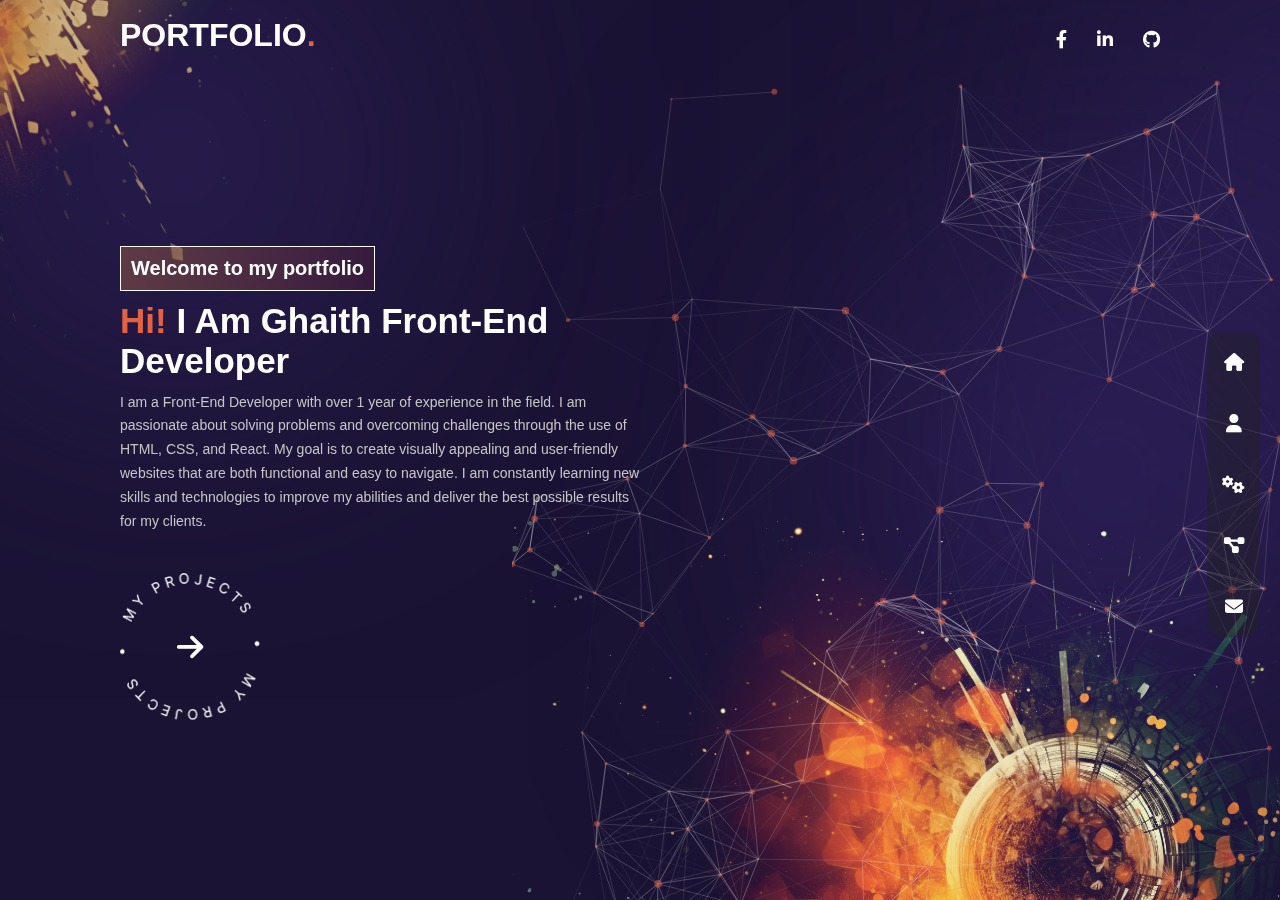
<file: index.html>
<!DOCTYPE html>
<html lang="en">

<head>
    <meta charset="UTF-8">
    <meta name="viewport" content="width=device-width, initial-scale=1.0">
    <link rel="stylesheet" type="text/css" href="./css/hint.css">
    <link rel="icon" href="./image/2he6ngf.jpg">
    <link rel="stylesheet" href="./css/animate.min.css" />
    <link rel="stylesheet" href="./css/style.css">
    <link rel="stylesheet" href="./css/all.min.css">
    <title>Home</title>
</head>

<body>
    <header>
        <img src="./image/top-left-img.png" alt="">
        <div class="container">
            <h1>PORTFOLIO<span>.</span>
                <h1>
                    <ul>
                        <li><a href=""><i class="fab fa-facebook-f"></i></a></li>
                        <li><a href=""><i class="fab fa-linkedin-in"></i></a></li>
                        <li><a href=""><i class="fab fa-github"></i></a></li>
                    </ul>
        </div>
    </header>
    <div class="hero">
        <div class="container">
            <div class="contact">
                <h2 class="animate__animated animate__slideInDown my-element animate__delay-1s">Welcome to my portfolio
                </h2>
                <h1 class="animate__animated animate__flipInX animate__delay-1s my-element"><span>Hi!</span> I Am Ghaith
                    Front-End Developer</h1>
                <p class="animate__animated animate__zoomIn my-element animate__delay-1s">I am a Front-End Developer
                    with over 1 year of experience in the field. I am passionate about solving problems and overcoming
                    challenges through the use of HTML, CSS, and React. My goal is to create visually appealing and
                    user-friendly websites that are both functional and easy to navigate. I am constantly learning new
                    skills and technologies to improve my abilities and deliver the best possible results for my
                    clients.</p>

                <a href="" class="animate__animated animate__zoomIn my-element animate__delay-1s">
                    <img src="./image/rounded-text.png" alt="">
                    <i class="fa fa-arrow-right" aria-hidden="true"></i>
                </a>
            </div>
            <div class="image " id="particles-js">
                <img src="./image/bg-explosion.png" class="img1" alt="">
            </div>
        </div>
        <ul>
            <li class="animate__animated animate__fadeInRight hint--left  my-element animate__delay-1s"
                aria-label="Home"><a href="index.html"><i class="fa fa-home" aria-hidden="true"></i></a></li>
            <li class="animate__animated animate__fadeInRight hint--left  my-element animate__delay-1s"
                aria-label="Skills"><a href="skills.html"><i class="fa-solid fa-user"></i></a></li>
            <li class="animate__animated animate__fadeInRight hint--left  my-element animate__delay-1s"
                aria-label="Serveces"><a href="servces.html"><i class="fa fa-cogs" aria-hidden="true"></i></a></li>
            <li class="animate__animated animate__fadeInRight hint--left  my-element animate__delay-1s"
                aria-label="Projects"><a href="projects.html"><i class="fas fa-project-diagram"></i></a></li>
            <li class="animate__animated animate__fadeInRight hint--left  my-element animate__delay-1s"
                aria-label="Contact"><a href="contact.html"><i class="fa fa-envelope" aria-hidden="true"></i></a></li>
        </ul>
        <div class="transition">
            <div class="animate1"></div>
            <div class="animate2"></div>
            <div class="animate3"></div>
        </div>
    </div>



    <script src="./js/particles.js"></script>
    <script src="./js/app.js"></script>
    <script src="./js/scrept.js"></script>


</body>

</html>
</file>
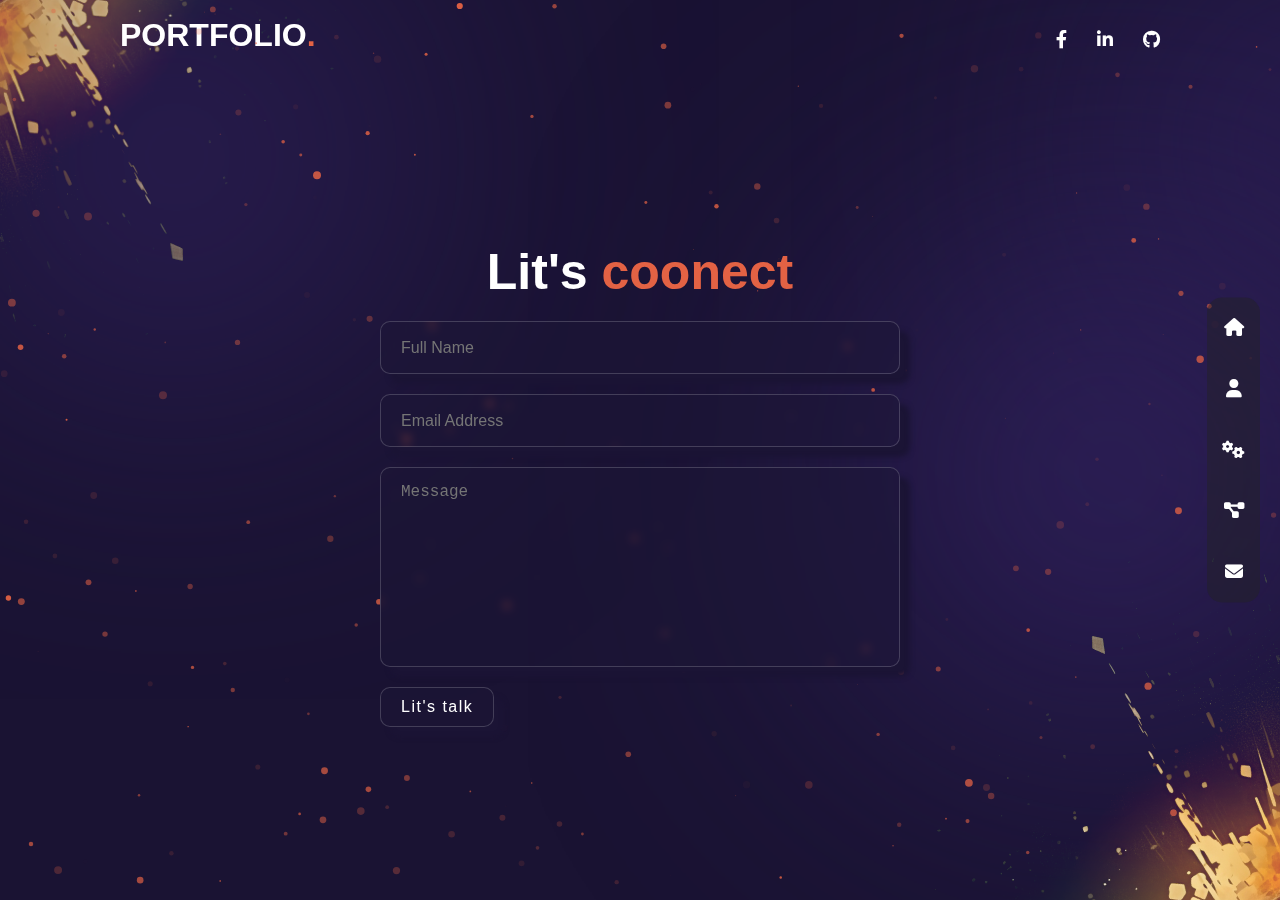
<file: contact.html>
<!DOCTYPE html>
<html lang="en">

<head>
    <meta charset="UTF-8">
    <meta name="viewport" content="width=device-width, initial-scale=1.0">
    <link rel="icon" href="./image/2he6ngf.jpg">
    <link rel="stylesheet" type="text/css" href="./css/hint.css">
    <link rel="stylesheet" href="./css/all.min.css">
    <link rel="stylesheet" href="./css/animate.min.css" />
    <link rel="stylesheet" href="./css/style.css">
    <link rel="stylesheet" href="./css/contact.css">
    <title>Contact</title>
</head>

<body>
    <header>
        <img src="./image/top-left-img.png" alt="">
        <div class="container">
            <h1>PORTFOLIO<span>.</span>
                <h1>
                    <ul>
                        <li><a href=""><i class="fab fa-facebook-f"></i></a></li>
                        <li><a href=""><i class="fab fa-linkedin-in"></i></a></li>
                        <li><a href=""><i class="fab fa-github"></i></a></li>
                    </ul>
        </div>
    </header>


    <div class="contact">
        <div id="particles-js" style="height: 100% ; width: 100%; position: absolute; top: 0; right: 0; "></div>
        <img class="light" src="./image/top-left-img.png" alt="">
        <div class="container">
            <form action="https://formsubmit.co/ghaithdrh@gmail.com" method="POST">
                <h1>Lit's <span>coonect</span></h1>
                <input type="hidden" name="_captcha" value="false">
                <input type="text" name="name" placeholder="Full Name" required="" fdprocessedid="p0yrnc">
                <input type="email" name="email" placeholder="Email Address" required="" fdprocessedid="hewqo">
                <input type="hidden" name="_next" value="https://ghaithq1.github.io/portifolio/contact.html">
                <input type="hidden" name="_subject" value="Portifolio">
                <textarea name="message" placeholder="Message"></textarea>
                <button type="submit" fdprocessedid="2twqir">Lit's talk</button>
            </form>
        </div>
        <ul>
            <li class="animate__animated animate__fadeInRight hint--left  my-element animate__delay-1s"
                aria-label="Home"><a href="index.html"><i class="fa fa-home" aria-hidden="true"></i></a></li>
            <li class="animate__animated animate__fadeInRight hint--left  my-element animate__delay-1s"
                aria-label="Skills"><a href="skills.html"><i class="fa-solid fa-user"></i></a></li>
            <li class="animate__animated animate__fadeInRight hint--left  my-element animate__delay-1s"
                aria-label="Serveces"><a href="servces.html"><i class="fa fa-cogs" aria-hidden="true"></i></a></li>
            <li class="animate__animated animate__fadeInRight hint--left  my-element animate__delay-1s"
                aria-label="Projects"><a href="projects.html"><i class="fas fa-project-diagram"></i></a></li>
            <li class="animate__animated animate__fadeInRight hint--left  my-element animate__delay-1s"
                aria-label="Contact"><a href="contact.html"><i class="fa fa-envelope" aria-hidden="true"></i></a></li>
        </ul>
        <div class="transition">
            <div class="animate1"></div>
            <div class="animate2"></div>
            <div class="animate3"></div>
        </div>
    </div>
    <script src="./js/particles.js"></script>
    <script src="./js/nasa.js"></script>
    <script src="./js/scrept.js"></script>
</body>

</html>
</file>
<file: css/hint.css>
/*! Hint.css - v2.7.0 - 2021-10-01
* https://kushagra.dev/lab/hint/
* Copyright (c) 2021 Kushagra Gour */

/*-------------------------------------*\
	HINT.css - A CSS tooltip library
\*-------------------------------------*/
/**
 * HINT.css is a tooltip library made in pure CSS.
 *
 * Source: https://github.com/chinchang/hint.css
 * Demo: http://kushagragour.in/lab/hint/
 *
 */
/**
 * source: hint-core.scss
 *
 * Defines the basic styling for the tooltip.
 * Each tooltip is made of 2 parts:
 * 	1) body (:after)
 * 	2) arrow (:before)
 *
 * Classes added:
 * 	1) hint
 */
[class*="hint--"] {
  position: relative;
  display: inline-block;
  /**
	 * tooltip arrow
	 */
  /**
	 * tooltip body
	 */ }
  [class*="hint--"]:before, [class*="hint--"]:after {
    position: absolute;
    -webkit-transform: translate3d(0, 0, 0);
    -moz-transform: translate3d(0, 0, 0);
    transform: translate3d(0, 0, 0);
    visibility: hidden;
    opacity: 0;
    z-index: 1000000;
    pointer-events: none;
    -webkit-transition: 0.3s ease;
    -moz-transition: 0.3s ease;
    transition: 0.3s ease;
    -webkit-transition-delay: 0ms;
    -moz-transition-delay: 0ms;
    transition-delay: 0ms; }
  [class*="hint--"]:hover:before, [class*="hint--"]:hover:after {
    visibility: visible;
    opacity: 1; }
  [class*="hint--"]:hover:before, [class*="hint--"]:hover:after {
    -webkit-transition-delay: 100ms;
    -moz-transition-delay: 100ms;
    transition-delay: 100ms; }
  [class*="hint--"]:before {
    content: '';
    position: absolute;
    background: transparent;
    border: 6px solid transparent;
    z-index: 1000001; }
  [class*="hint--"]:after {
    background: #383838;
    color: white;
    padding: 8px 10px;
    font-size: 12px;
    font-family: "Helvetica Neue", Helvetica, Arial, sans-serif;
    line-height: 12px;
    white-space: nowrap; }
  [class*="hint--"][aria-label]:after {
    content: attr(aria-label); }
  [class*="hint--"][data-hint]:after {
    content: attr(data-hint); }

[aria-label='']:before, [aria-label='']:after,
[data-hint='']:before,
[data-hint='']:after {
  display: none !important; }

/**
 * source: hint-position.scss
 *
 * Defines the positoning logic for the tooltips.
 *
 * Classes added:
 * 	1) hint--top
 * 	2) hint--bottom
 * 	3) hint--left
 * 	4) hint--right
 */
/**
 * set default color for tooltip arrows
 */
.hint--top-left:before {
  border-top-color: #383838; }

.hint--top-right:before {
  border-top-color: #383838; }

.hint--top:before {
  border-top-color: #383838; }

.hint--bottom-left:before {
  border-bottom-color: #383838; }

.hint--bottom-right:before {
  border-bottom-color: #383838; }

.hint--bottom:before {
  border-bottom-color: #383838; }

.hint--left:before {
  border-left-color: #383838; }

.hint--right:before {
  border-right-color: #383838; }

/**
 * top tooltip
 */
.hint--top:before {
  margin-bottom: -11px; }

.hint--top:before, .hint--top:after {
  bottom: 100%;
  left: 50%; }

.hint--top:before {
  left: calc(50% - 6px); }

.hint--top:after {
  -webkit-transform: translateX(-50%);
  -moz-transform: translateX(-50%);
  transform: translateX(-50%); }

.hint--top:hover:before {
  -webkit-transform: translateY(-8px);
  -moz-transform: translateY(-8px);
  transform: translateY(-8px); }

.hint--top:hover:after {
  -webkit-transform: translateX(-50%) translateY(-8px);
  -moz-transform: translateX(-50%) translateY(-8px);
  transform: translateX(-50%) translateY(-8px); }

/**
 * bottom tooltip
 */
.hint--bottom:before {
  margin-top: -11px; }

.hint--bottom:before, .hint--bottom:after {
  top: 100%;
  left: 50%; }

.hint--bottom:before {
  left: calc(50% - 6px); }

.hint--bottom:after {
  -webkit-transform: translateX(-50%);
  -moz-transform: translateX(-50%);
  transform: translateX(-50%); }

.hint--bottom:hover:before {
  -webkit-transform: translateY(8px);
  -moz-transform: translateY(8px);
  transform: translateY(8px); }

.hint--bottom:hover:after {
  -webkit-transform: translateX(-50%) translateY(8px);
  -moz-transform: translateX(-50%) translateY(8px);
  transform: translateX(-50%) translateY(8px); }

/**
 * right tooltip
 */
.hint--right:before {
  margin-left: -11px;
  margin-bottom: -6px; }

.hint--right:after {
  margin-bottom: -14px; }

.hint--right:before, .hint--right:after {
  left: 100%;
  bottom: 50%; }

.hint--right:hover:before {
  -webkit-transform: translateX(8px);
  -moz-transform: translateX(8px);
  transform: translateX(8px); }

.hint--right:hover:after {
  -webkit-transform: translateX(8px);
  -moz-transform: translateX(8px);
  transform: translateX(8px); }

/**
 * left tooltip
 */
.hint--left:before {
  margin-right: -11px;
  margin-bottom: -6px; }

.hint--left:after {
  margin-bottom: -14px; }

.hint--left:before, .hint--left:after {
  right: 100%;
  bottom: 50%; }

.hint--left:hover:before {
  -webkit-transform: translateX(-8px);
  -moz-transform: translateX(-8px);
  transform: translateX(-8px); }

.hint--left:hover:after {
  -webkit-transform: translateX(-8px);
  -moz-transform: translateX(-8px);
  transform: translateX(-8px); }

/**
 * top-left tooltip
 */
.hint--top-left:before {
  margin-bottom: -11px; }

.hint--top-left:before, .hint--top-left:after {
  bottom: 100%;
  left: 50%; }

.hint--top-left:before {
  left: calc(50% - 6px); }

.hint--top-left:after {
  -webkit-transform: translateX(-100%);
  -moz-transform: translateX(-100%);
  transform: translateX(-100%); }

.hint--top-left:after {
  margin-left: 12px; }

.hint--top-left:hover:before {
  -webkit-transform: translateY(-8px);
  -moz-transform: translateY(-8px);
  transform: translateY(-8px); }

.hint--top-left:hover:after {
  -webkit-transform: translateX(-100%) translateY(-8px);
  -moz-transform: translateX(-100%) translateY(-8px);
  transform: translateX(-100%) translateY(-8px); }

/**
 * top-right tooltip
 */
.hint--top-right:before {
  margin-bottom: -11px; }

.hint--top-right:before, .hint--top-right:after {
  bottom: 100%;
  left: 50%; }

.hint--top-right:before {
  left: calc(50% - 6px); }

.hint--top-right:after {
  -webkit-transform: translateX(0);
  -moz-transform: translateX(0);
  transform: translateX(0); }

.hint--top-right:after {
  margin-left: -12px; }

.hint--top-right:hover:before {
  -webkit-transform: translateY(-8px);
  -moz-transform: translateY(-8px);
  transform: translateY(-8px); }

.hint--top-right:hover:after {
  -webkit-transform: translateY(-8px);
  -moz-transform: translateY(-8px);
  transform: translateY(-8px); }

/**
 * bottom-left tooltip
 */
.hint--bottom-left:before {
  margin-top: -11px; }

.hint--bottom-left:before, .hint--bottom-left:after {
  top: 100%;
  left: 50%; }

.hint--bottom-left:before {
  left: calc(50% - 6px); }

.hint--bottom-left:after {
  -webkit-transform: translateX(-100%);
  -moz-transform: translateX(-100%);
  transform: translateX(-100%); }

.hint--bottom-left:after {
  margin-left: 12px; }

.hint--bottom-left:hover:before {
  -webkit-transform: translateY(8px);
  -moz-transform: translateY(8px);
  transform: translateY(8px); }

.hint--bottom-left:hover:after {
  -webkit-transform: translateX(-100%) translateY(8px);
  -moz-transform: translateX(-100%) translateY(8px);
  transform: translateX(-100%) translateY(8px); }

/**
 * bottom-right tooltip
 */
.hint--bottom-right:before {
  margin-top: -11px; }

.hint--bottom-right:before, .hint--bottom-right:after {
  top: 100%;
  left: 50%; }

.hint--bottom-right:before {
  left: calc(50% - 6px); }

.hint--bottom-right:after {
  -webkit-transform: translateX(0);
  -moz-transform: translateX(0);
  transform: translateX(0); }

.hint--bottom-right:after {
  margin-left: -12px; }

.hint--bottom-right:hover:before {
  -webkit-transform: translateY(8px);
  -moz-transform: translateY(8px);
  transform: translateY(8px); }

.hint--bottom-right:hover:after {
  -webkit-transform: translateY(8px);
  -moz-transform: translateY(8px);
  transform: translateY(8px); }

/**
 * source: hint-sizes.scss
 *
 * Defines width restricted tooltips that can span
 * across multiple lines.
 *
 * Classes added:
 * 	1) hint--small
 * 	2) hint--medium
 * 	3) hint--large
 *
 */
.hint--small:after,
.hint--medium:after,
.hint--large:after {
  white-space: normal;
  line-height: 1.4em;
  word-wrap: break-word; }

.hint--small:after {
  width: 80px; }

.hint--medium:after {
  width: 150px; }

.hint--large:after {
  width: 300px; }

/**
 * source: hint-theme.scss
 *
 * Defines basic theme for tooltips.
 *
 */
[class*="hint--"] {
  /**
	 * tooltip body
	 */ }
  [class*="hint--"]:after {
    text-shadow: 0 -1px 0px black;
    box-shadow: 4px 4px 8px rgba(0, 0, 0, 0.3); }

/**
 * source: hint-color-types.scss
 *
 * Contains tooltips of various types based on color differences.
 *
 * Classes added:
 * 	1) hint--error
 * 	2) hint--warning
 * 	3) hint--info
 * 	4) hint--success
 *
 */
/**
 * Error
 */
.hint--error:after {
  background-color: #b34e4d;
  text-shadow: 0 -1px 0px #592726; }

.hint--error.hint--top-left:before {
  border-top-color: #b34e4d; }

.hint--error.hint--top-right:before {
  border-top-color: #b34e4d; }

.hint--error.hint--top:before {
  border-top-color: #b34e4d; }

.hint--error.hint--bottom-left:before {
  border-bottom-color: #b34e4d; }

.hint--error.hint--bottom-right:before {
  border-bottom-color: #b34e4d; }

.hint--error.hint--bottom:before {
  border-bottom-color: #b34e4d; }

.hint--error.hint--left:before {
  border-left-color: #b34e4d; }

.hint--error.hint--right:before {
  border-right-color: #b34e4d; }

/**
 * Warning
 */
.hint--warning:after {
  background-color: #c09854;
  text-shadow: 0 -1px 0px #6c5328; }

.hint--warning.hint--top-left:before {
  border-top-color: #c09854; }

.hint--warning.hint--top-right:before {
  border-top-color: #c09854; }

.hint--warning.hint--top:before {
  border-top-color: #c09854; }

.hint--warning.hint--bottom-left:before {
  border-bottom-color: #c09854; }

.hint--warning.hint--bottom-right:before {
  border-bottom-color: #c09854; }

.hint--warning.hint--bottom:before {
  border-bottom-color: #c09854; }

.hint--warning.hint--left:before {
  border-left-color: #c09854; }

.hint--warning.hint--right:before {
  border-right-color: #c09854; }

/**
 * Info
 */
.hint--info:after {
  background-color: #3986ac;
  text-shadow: 0 -1px 0px #1a3c4d; }

.hint--info.hint--top-left:before {
  border-top-color: #3986ac; }

.hint--info.hint--top-right:before {
  border-top-color: #3986ac; }

.hint--info.hint--top:before {
  border-top-color: #3986ac; }

.hint--info.hint--bottom-left:before {
  border-bottom-color: #3986ac; }

.hint--info.hint--bottom-right:before {
  border-bottom-color: #3986ac; }

.hint--info.hint--bottom:before {
  border-bottom-color: #3986ac; }

.hint--info.hint--left:before {
  border-left-color: #3986ac; }

.hint--info.hint--right:before {
  border-right-color: #3986ac; }

/**
 * Success
 */
.hint--success:after {
  background-color: #458746;
  text-shadow: 0 -1px 0px #1a321a; }

.hint--success.hint--top-left:before {
  border-top-color: #458746; }

.hint--success.hint--top-right:before {
  border-top-color: #458746; }

.hint--success.hint--top:before {
  border-top-color: #458746; }

.hint--success.hint--bottom-left:before {
  border-bottom-color: #458746; }

.hint--success.hint--bottom-right:before {
  border-bottom-color: #458746; }

.hint--success.hint--bottom:before {
  border-bottom-color: #458746; }

.hint--success.hint--left:before {
  border-left-color: #458746; }

.hint--success.hint--right:before {
  border-right-color: #458746; }

/**
 * source: hint-always.scss
 *
 * Defines a persisted tooltip which shows always.
 *
 * Classes added:
 * 	1) hint--always
 *
 */
.hint--always:after, .hint--always:before {
  opacity: 1;
  visibility: visible; }

.hint--always.hint--top:before {
  -webkit-transform: translateY(-8px);
  -moz-transform: translateY(-8px);
  transform: translateY(-8px); }

.hint--always.hint--top:after {
  -webkit-transform: translateX(-50%) translateY(-8px);
  -moz-transform: translateX(-50%) translateY(-8px);
  transform: translateX(-50%) translateY(-8px); }

.hint--always.hint--top-left:before {
  -webkit-transform: translateY(-8px);
  -moz-transform: translateY(-8px);
  transform: translateY(-8px); }

.hint--always.hint--top-left:after {
  -webkit-transform: translateX(-100%) translateY(-8px);
  -moz-transform: translateX(-100%) translateY(-8px);
  transform: translateX(-100%) translateY(-8px); }

.hint--always.hint--top-right:before {
  -webkit-transform: translateY(-8px);
  -moz-transform: translateY(-8px);
  transform: translateY(-8px); }

.hint--always.hint--top-right:after {
  -webkit-transform: translateY(-8px);
  -moz-transform: translateY(-8px);
  transform: translateY(-8px); }

.hint--always.hint--bottom:before {
  -webkit-transform: translateY(8px);
  -moz-transform: translateY(8px);
  transform: translateY(8px); }

.hint--always.hint--bottom:after {
  -webkit-transform: translateX(-50%) translateY(8px);
  -moz-transform: translateX(-50%) translateY(8px);
  transform: translateX(-50%) translateY(8px); }

.hint--always.hint--bottom-left:before {
  -webkit-transform: translateY(8px);
  -moz-transform: translateY(8px);
  transform: translateY(8px); }

.hint--always.hint--bottom-left:after {
  -webkit-transform: translateX(-100%) translateY(8px);
  -moz-transform: translateX(-100%) translateY(8px);
  transform: translateX(-100%) translateY(8px); }

.hint--always.hint--bottom-right:before {
  -webkit-transform: translateY(8px);
  -moz-transform: translateY(8px);
  transform: translateY(8px); }

.hint--always.hint--bottom-right:after {
  -webkit-transform: translateY(8px);
  -moz-transform: translateY(8px);
  transform: translateY(8px); }

.hint--always.hint--left:before {
  -webkit-transform: translateX(-8px);
  -moz-transform: translateX(-8px);
  transform: translateX(-8px); }

.hint--always.hint--left:after {
  -webkit-transform: translateX(-8px);
  -moz-transform: translateX(-8px);
  transform: translateX(-8px); }

.hint--always.hint--right:before {
  -webkit-transform: translateX(8px);
  -moz-transform: translateX(8px);
  transform: translateX(8px); }

.hint--always.hint--right:after {
  -webkit-transform: translateX(8px);
  -moz-transform: translateX(8px);
  transform: translateX(8px); }

/**
 * source: hint-rounded.scss
 *
 * Defines rounded corner tooltips.
 *
 * Classes added:
 * 	1) hint--rounded
 *
 */
.hint--rounded:after {
  border-radius: 4px; }

/**
 * source: hint-effects.scss
 *
 * Defines various transition effects for the tooltips.
 *
 * Classes added:
 * 	1) hint--no-animate
 * 	2) hint--bounce
 *
 */
.hint--no-animate:before, .hint--no-animate:after {
  -webkit-transition-duration: 0ms;
  -moz-transition-duration: 0ms;
  transition-duration: 0ms; }

.hint--bounce:before, .hint--bounce:after {
  -webkit-transition: opacity 0.3s ease, visibility 0.3s ease, -webkit-transform 0.3s cubic-bezier(0.71, 1.7, 0.77, 1.24);
  -moz-transition: opacity 0.3s ease, visibility 0.3s ease, -moz-transform 0.3s cubic-bezier(0.71, 1.7, 0.77, 1.24);
  transition: opacity 0.3s ease, visibility 0.3s ease, transform 0.3s cubic-bezier(0.71, 1.7, 0.77, 1.24); }

.hint--no-shadow:before, .hint--no-shadow:after {
  text-shadow: initial;
  box-shadow: initial; }

.hint--no-arrow:before {
  display: none; }
</file>
<file: css/style.css>
*{
    padding: 0;
    margin: 0;
    box-sizing: border-box;
}


body{
    font-family: Centra,sans-serif;
height: 100vh;
background-image: url(../image/site-bg.svg);
background-repeat: no-repeat;
background-size: cover;
overflow: hidden;
}
@media(max-width:768px){
    body{
        overflow: auto;
        height: auto;
    }
}
.container {
    padding-left: 200px;
    padding-right: 200px;
    margin-left: auto;
    margin-right: auto;
  }

  @media(max-width:1300px){
    .container {
        padding-left: 120px;
        padding-right: 120px;
        margin-left: auto;
        margin-right: auto;
    }
  }
  @media(max-width:1200px){
    .container {
        padding-left: 50px;
        padding-right: 50px;
        margin-left: auto;
        margin-right: auto;
    }
  }
  @media(max-width:992px){
    .container {
        padding-left: 50px;
        padding-right: 50px;
        margin-left: auto;
        margin-right: auto;
    }
  }
  @media(max-width:768px){
    .container {
        padding-left: 20px;
        padding-right: 20px;
        margin-left: auto;
        margin-right: auto;
    }
  }
  ul {
    list-style: none;
  }
  
  a {
    text-decoration: none;
  }
  
  /* Small */
  
  /* @media (min-width: 768px) {
    .container {
      width: 750px;
    }
  } */
  
  /* Medium */
  
  /* @media (min-width: 992px) {
    .container {
      width: 970px;
    }
  } */
  
  /* Large */
  
  /* @media (min-width: 1200px) {
    .container {
      width: 1170px;
    }
  } */


header{
    height: 70px;
    position: relative;
}
header img{
    position: absolute;
    z-index: -100;
    width: 400px;
    height: 400px;
    opacity: 0.8;
    mix-blend-mode:lighten;
}
header .image1{
    right: 0;
    transform: rotate(90deg);
}
header .container{
    display: flex;
    justify-content: space-between;
    align-items: center;
    height: 100%;
}
header h1{
  color: white;
}
header h1 >span{
    color: #e36244;
}
header ul{
    display: flex;
    align-items: center;
    justify-content: center;
    gap: 30px;
}
header a{
    color: white;
    font-size: 18px;
    transition: 0.3s;
}

header ul a:hover{
    color: #e36244;
}


.hero{
    height: calc(100vh - 70px);
    position: relative;
    overflow: hidden;
}
@media(max-width:768px){
    .skills{
        height: auto;

    }
}
.hero .container{
    display: flex;
    justify-content: start;
    align-items: center;
    gap: 40px;
    height: 100%;
}


.hero .container .contact{
    width: 50%;
}
@media(max-width:992px){
    .hero .container{
        flex-direction: column;
        justify-content: center;
        align-items: start;
    }
    .hero .container .contact{
        width: 90%;
    }
}




.hero .container .contact h2{
    padding: 10px;
    background-image: linear-gradient(to left, #64243c50,#df864250);
    border: 1px solid white;
    color: white;
    width: fit-content;
    font-size: 20px;
}
.hero .container .contact h1{
    color: #fff;
    font-size: 35px;
    padding: 10px 0;
}
.hero .container .contact h1 > span{
    color: #e36244;
}
.hero .container .contact p{
    color: #c5c5c5;
    font-size: 14px;
    line-height: 1.7;
}
.hero .container .contact a{
    position: relative;
    display: inline-block;
    width: 140px;
    height: 148px;
    margin-top: 40px;

}

@media(max-width:768px){
    .hero .container .contact h1{
        font-size: 30px;
    }
}

.hero .container .contact a:hover i{
    transform: translate(10px ,-12px);
}
.hero .container .contact a i{
    position: absolute;
    top: 50%;
    left: 50%;
    transform: translate(-50%, -50%);
    font-size: 30px;
    color: white;
    transition: 0.3s;
}

@keyframes move{
    100%{
        transform: translatey(-10px);
    }
}

.hero .container .contact img{
    animation: rotet 5s infinite linear ;
    width: 100%;
}
@keyframes rotet{
    100%{
        transform: rotate(360deg);
    }
}

.hero .container .image{
  position: absolute;
  top: 0;
  right: 0;
  width: 60%;
  height: 100vh;
}
@media(max-width:992px){
    .hero .container .image{
        width: 100%;
    }
}

.hero .img1{
    width: 100%;
    mix-blend-mode: lighten;
    position: absolute;
    bottom: 0;
    right: 0;
    z-index: -10000;

}

.hero ul{
    position: absolute;
    top: 50%;
    right: 20px;
    transform: translateY(-50%);
    display: flex;
    flex-direction: column;
    align-items: center;
    gap: 40px;
    justify-content: center;
    padding: 20px 15px;
    background-color: #23232370;
    border-radius: 15px;
}
@media(max-width:768px){
    .hero ul{
        flex-direction: row;
        width: 90%;
        bottom: 0px;
        top: auto;
        justify-content: space-between;
        
    }
}

.hero ul a{
    display: inline-block;
    color: white;
    font-size: 18px;
}
.hero ul a:hover i{
    color: #e36244;
}

.hint--top:after,
.hint--bottom:after,
.hint--left:after{
    background-color: #fff;
    color: black;
    border-radius: 3px;
    text-shadow: none;
    font-weight: bold;
}


.hint--top:before{
    border-top-color: white;
}
.hint--bottom:before{
    border-bottom-color: white;
}
.hint--left:before{
    border-left-color: white;
}

.transition{
  position: fixed;
  top: 0;
  right: 0;
  width: 100vw;
  height: 100vh;
  z-index: 1000;
}
.transition > div{
    width: 100%;
    height: 100%;
    position: absolute;
    transition: transform 1s;
}

.transition > div:nth-child(1){
    background-color: #2e2257;
    z-index: 5;
}


.transition > div:nth-child(2){
background-color: #3a2d70;
z-index: 4;
}
.transition > div:nth-child(3){
background-color: #4b3893;
z-index: 3;

}


.my-element {
    --animate-duration: 1s;
}
</file>
<file: css/contact.css>
.contact{
    height: calc(100vh - 70px);
}
.contact .light{
    position: absolute;
    mix-blend-mode: lighten;
    bottom: 0;
    transform: rotate(180deg);
    right: 0;
}

.contact ul{
    position: absolute;
    top: 50%;
    right: 20px;
    transform: translateY(-50%);
    display: flex;
    flex-direction: column;
    align-items: center;
    gap: 40px;
    justify-content: center;
    padding: 20px 15px;
    background-color: #23232370;
    border-radius: 15px;
}
@media(max-width:768px){
    .contact ul{
        flex-direction: row;
        width: 90%;
        bottom: 0px;
        top: auto;
        justify-content: space-between;
        
    }
}

.contact ul a{
    display: inline-block;
    color: white;
    font-size: 18px;
}
.contact ul a:hover i{
    color: #e36244;
}

.contact .container{
    display: flex;
    justify-content: center;
    align-items: center;
    height: 100%;
}
.contact .container h1{
    color: white;
    font-size: 50px;
    text-align: center;
}
.contact .container h1 > span{
    color: #e36244;

}

.contact .container form{
    display: flex;
    flex-direction: column;
    gap: 20px;
    width: 50%;
    
}
@media(max-width:992px){
    .contact .container form{
        width: 90%;
    }
}
@media(max-width:768px){
    .contact .container form{
        width: 100%;
    }
}
.contact .container form textarea,
.contact .container form input{
    width: 100%;
    padding:15px 20px;
    background: rgba(27, 21, 54, 0.5);
    box-shadow: 10px 10px 5px 0 rgb(27 20 53);
    backdrop-filter: blur(5px);
    -webkit-backdrop-filter: blur(5px);
    border-radius: 10px;
    border: 1px solid rgba(255, 255, 255, 0.18);
    color: white;
    font-size: 18px;
    position: relative;
}
.contact .container form textarea{
    height: 200px;
    resize: none;
}
.contact .container form textarea::placeholder,
.contact .container form input::placeholder{
  font-size: 16px;
}
.contact .container form textarea:focus,
.contact .container form input:focus{
    border-color: #e36244;
    outline: none;
    box-shadow: 0px 0px 0px 0 rgb(27 20 53);
}

.contact .container form button{
    width: fit-content;
    padding: 10px 20px;
    background: rgba(27, 21, 54, 0.5);
    box-shadow: 10px 10px 5px 0 rgb(27 20 53);
    backdrop-filter: blur(5px);
    -webkit-backdrop-filter: blur(5px);
    border: 1px solid rgba(255, 255, 255, 0.18);
    color: white;
    font-size: 16px;
    border-radius: 10px;
    letter-spacing:1.5px;
    transition: 0.3s;
    cursor: pointer;

}
.contact .container form button:hover{
    background: #e36244;
}
</file>
